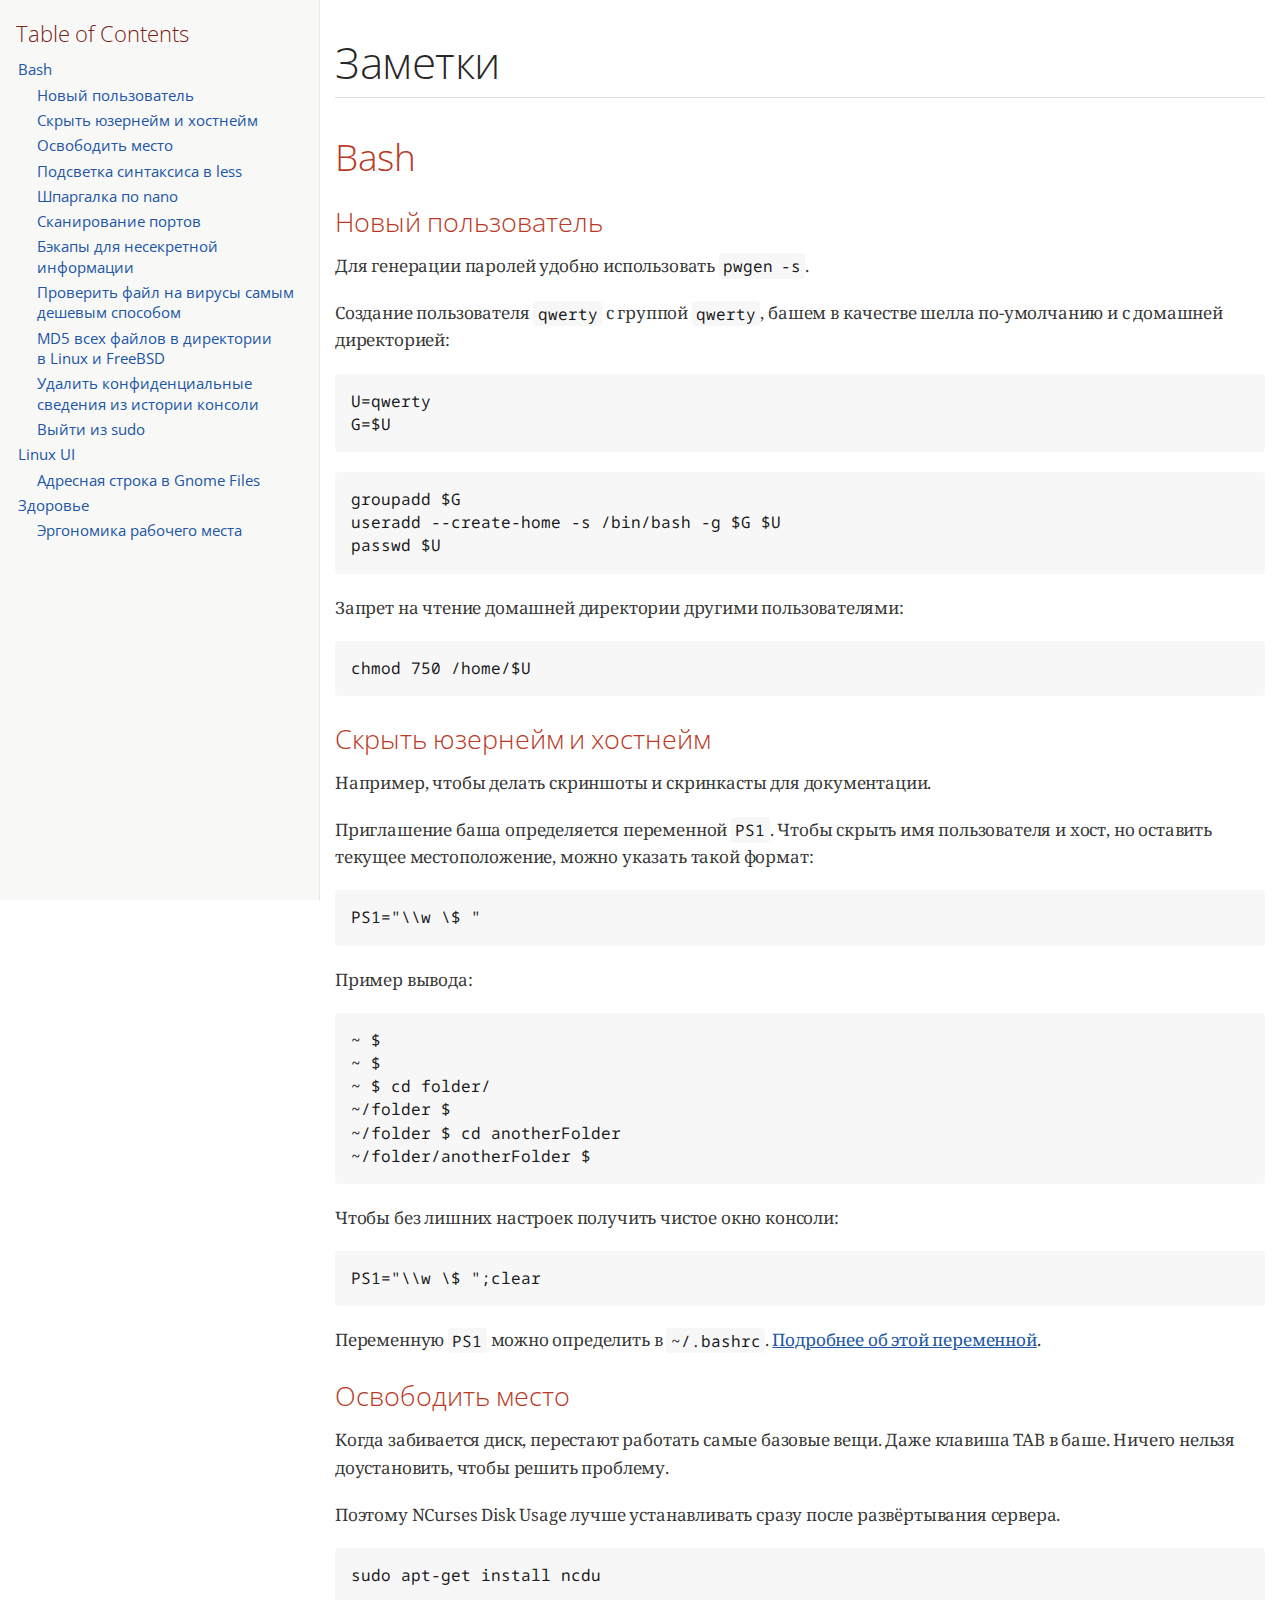
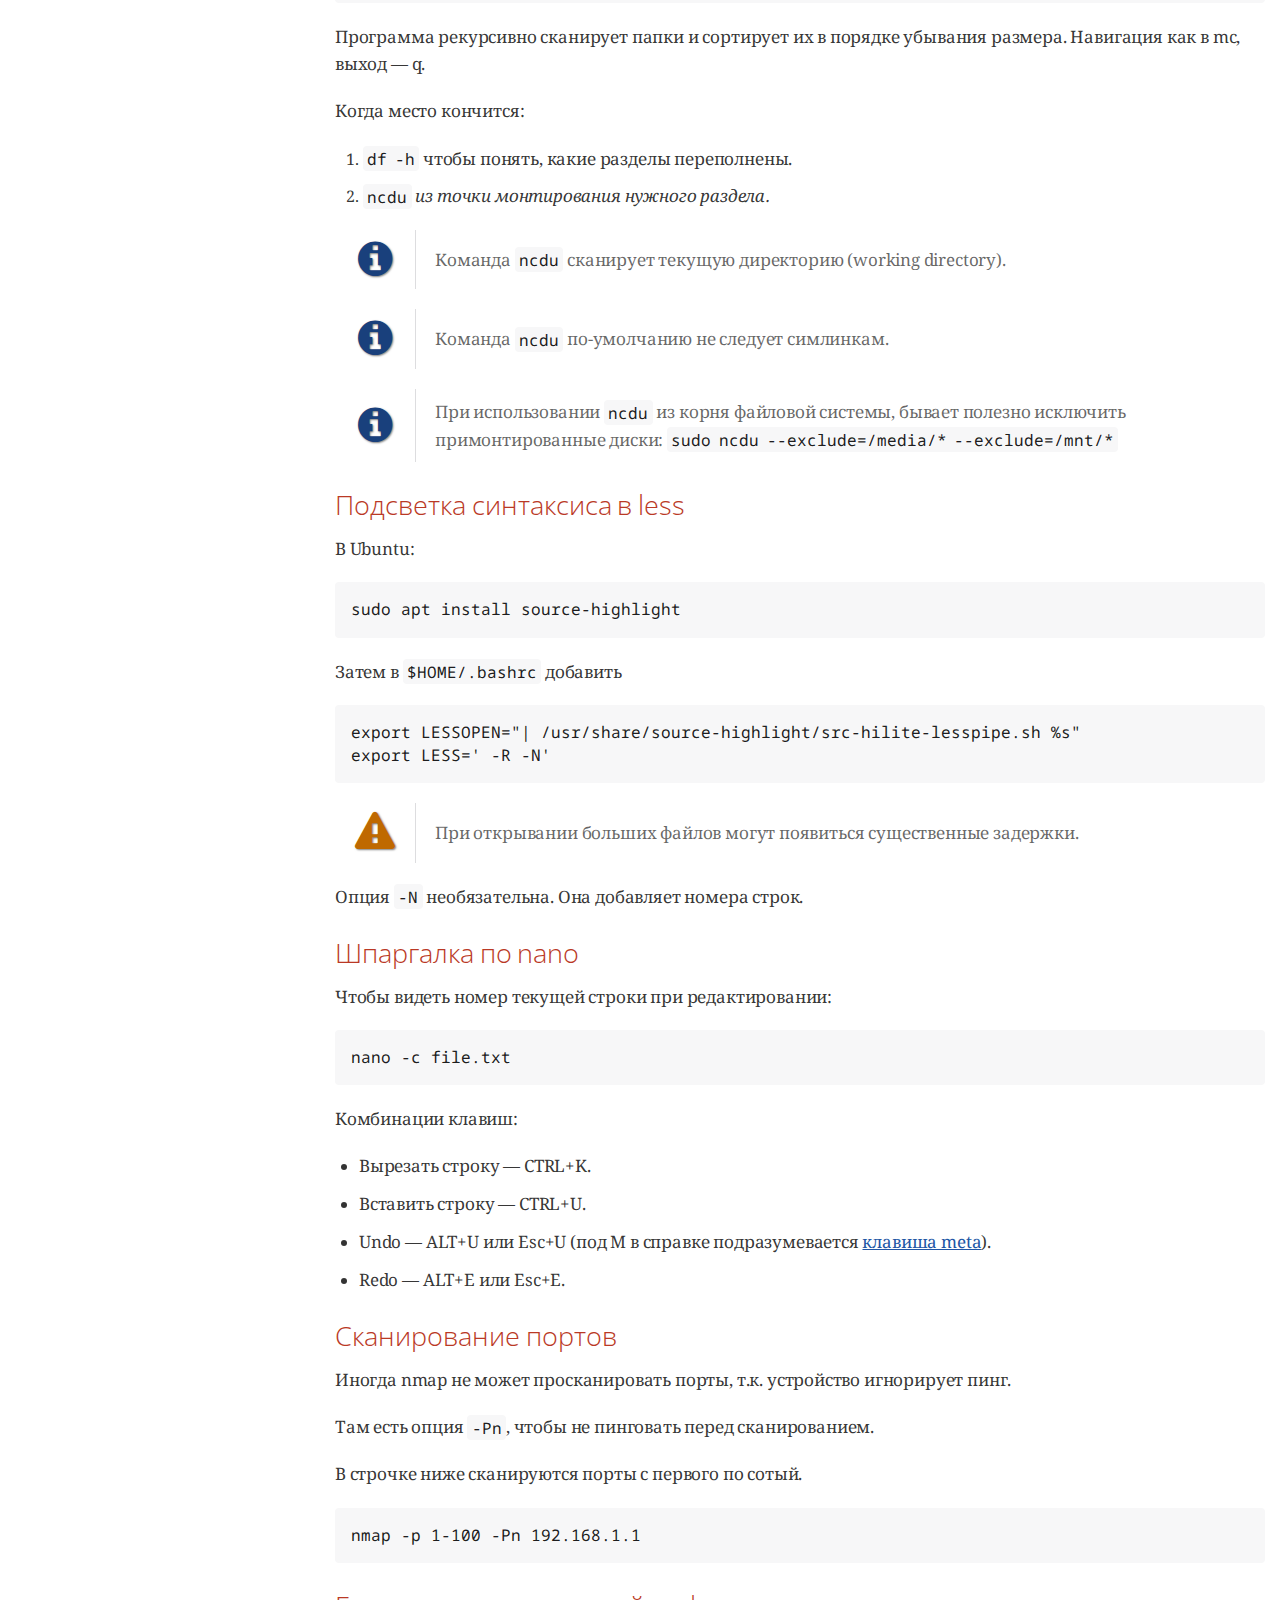
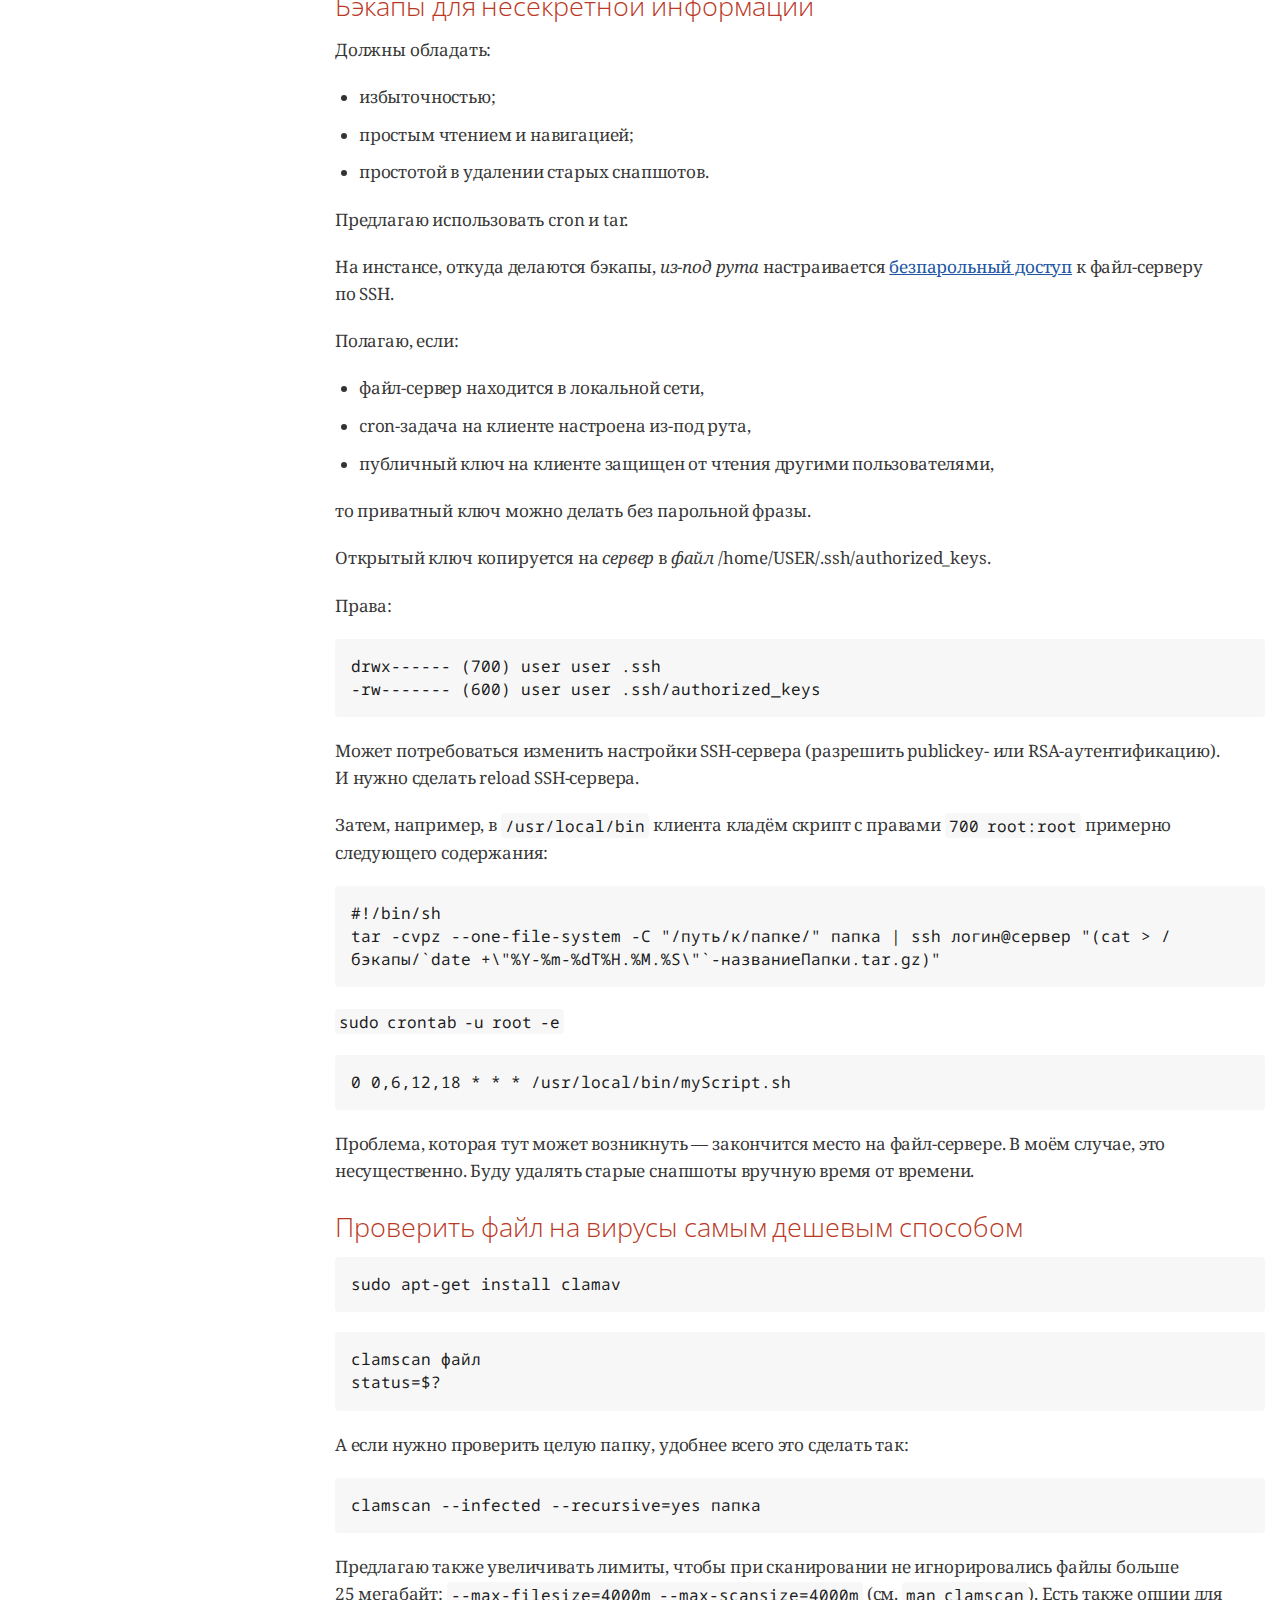
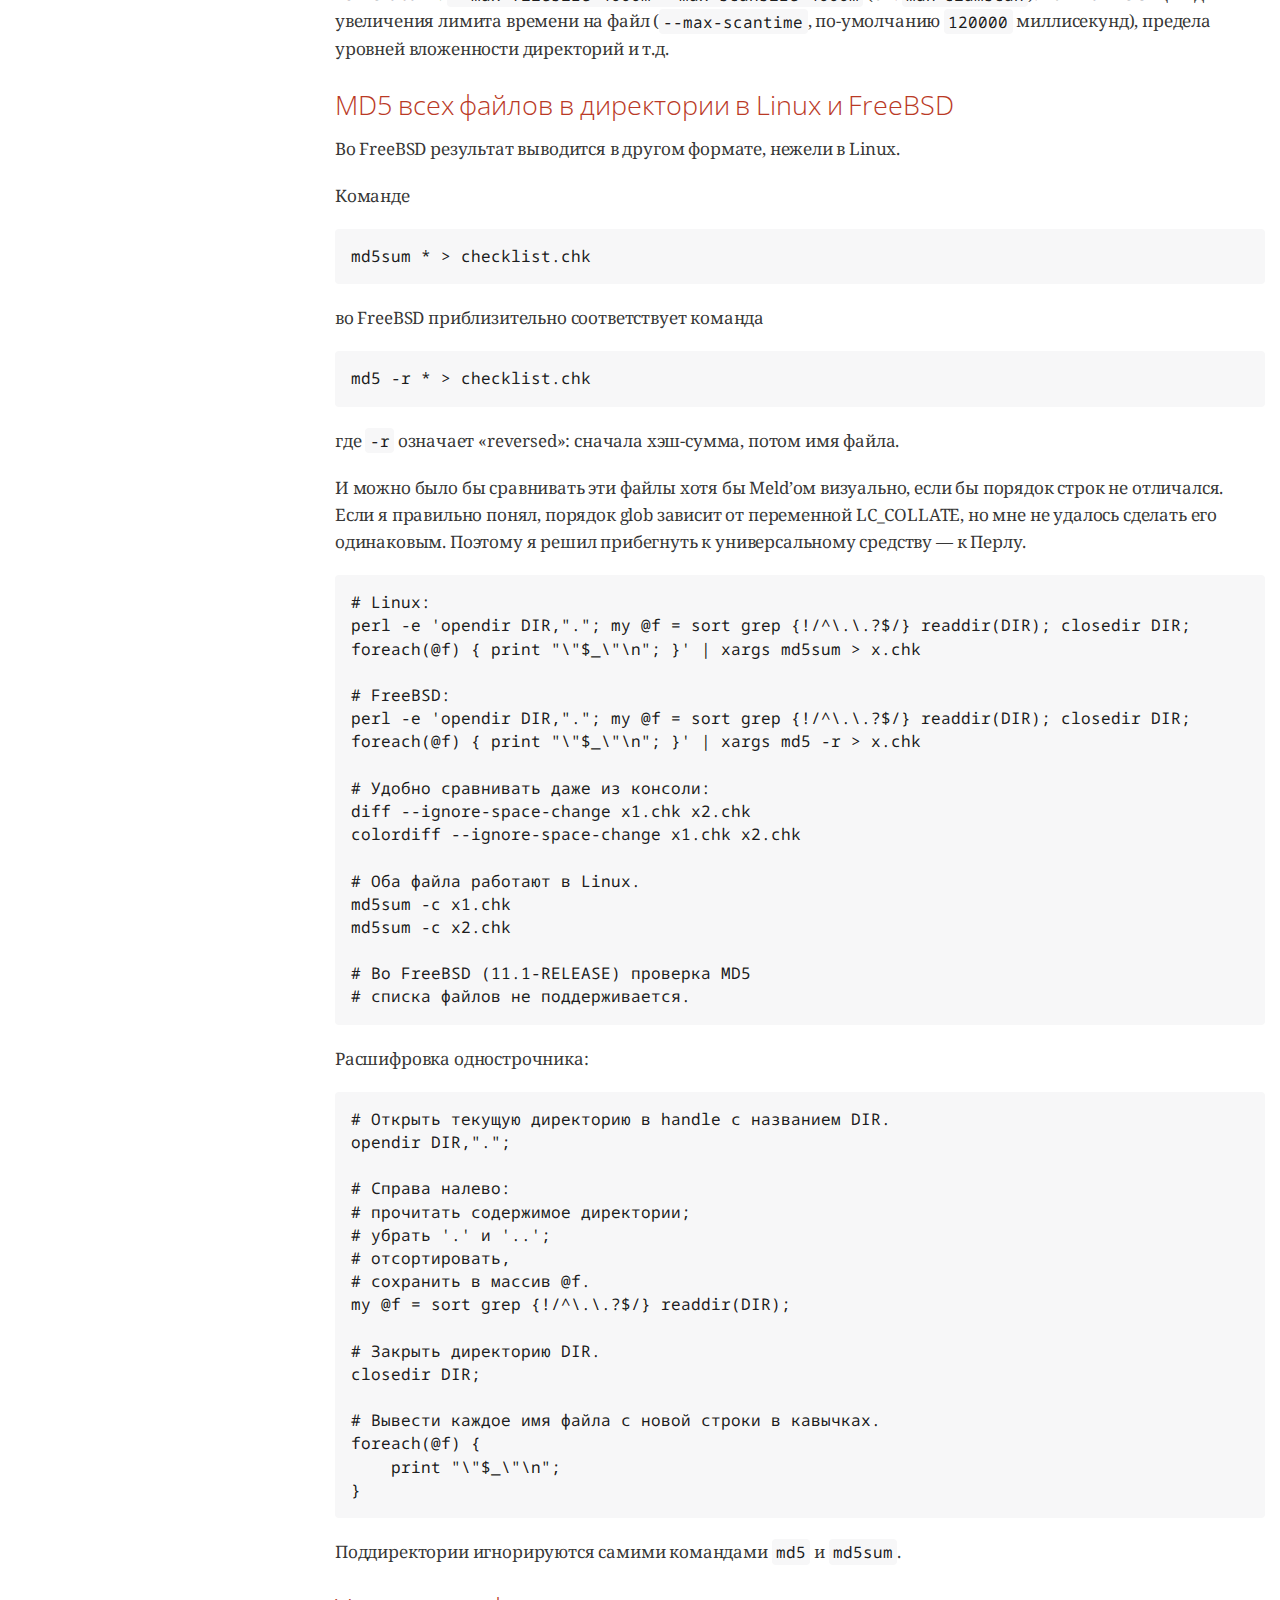
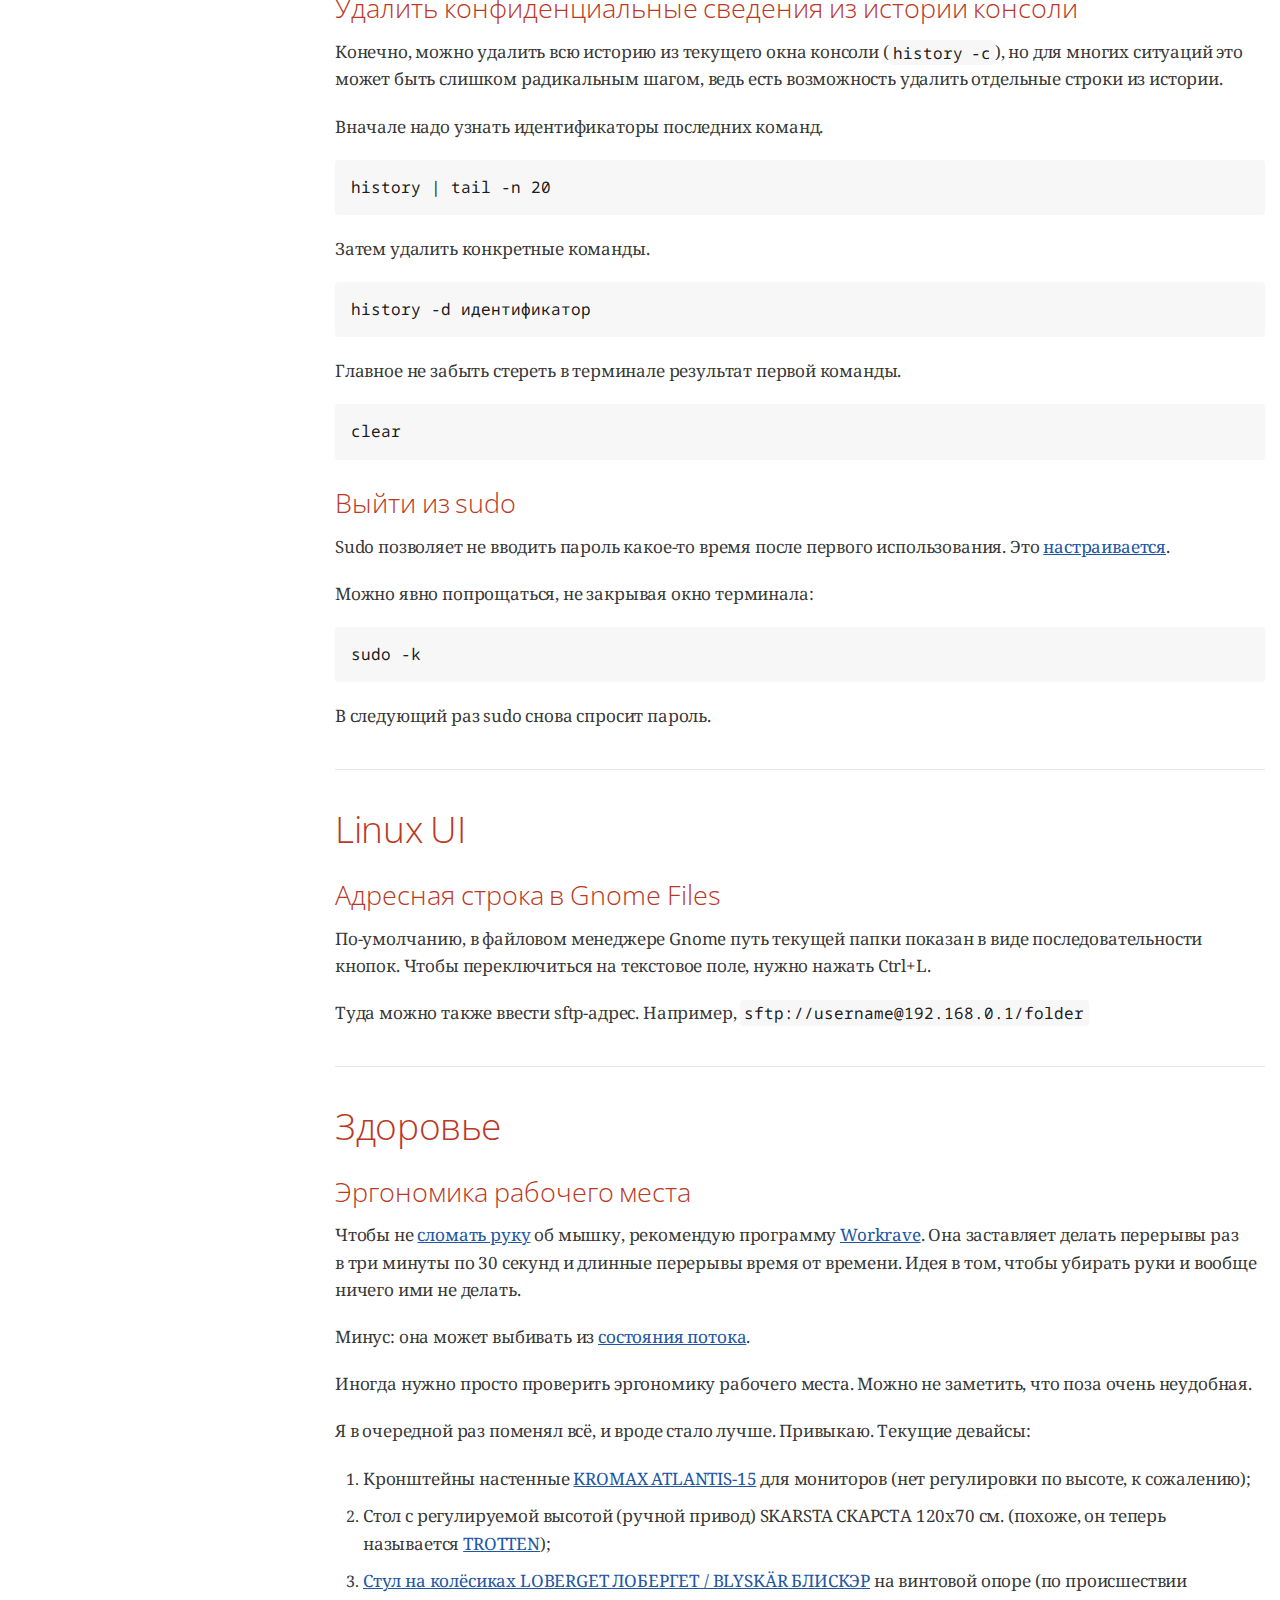
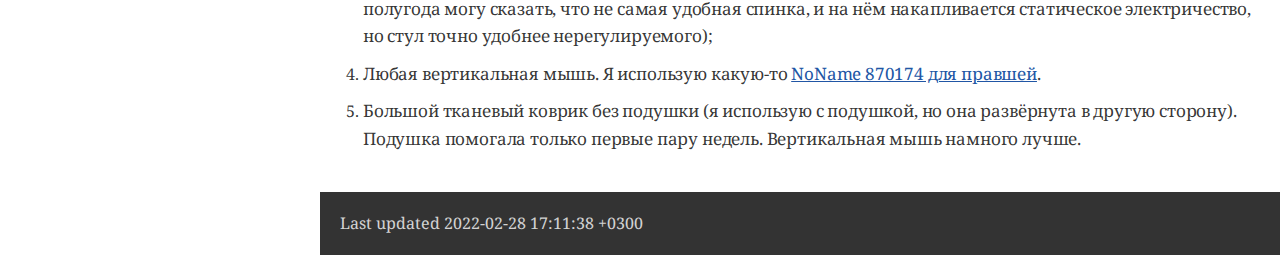
<file: index.html>
<!DOCTYPE html>
<html lang="en">
<head>
<meta charset="UTF-8">
<meta http-equiv="X-UA-Compatible" content="IE=edge">
<meta name="viewport" content="width=device-width, initial-scale=1.0">
<meta name="generator" content="Asciidoctor 2.0.10">
<title>Заметки</title>
<link rel="stylesheet" href="https://fonts.googleapis.com/css?family=Open+Sans:300,300italic,400,400italic,600,600italic%7CNoto+Serif:400,400italic,700,700italic%7CDroid+Sans+Mono:400,700">
<style>
/* Asciidoctor default stylesheet | MIT License | https://asciidoctor.org */
/* Uncomment @import statement to use as custom stylesheet */
/*@import "https://fonts.googleapis.com/css?family=Open+Sans:300,300italic,400,400italic,600,600italic%7CNoto+Serif:400,400italic,700,700italic%7CDroid+Sans+Mono:400,700";*/
article,aside,details,figcaption,figure,footer,header,hgroup,main,nav,section{display:block}
audio,video{display:inline-block}
audio:not([controls]){display:none;height:0}
html{font-family:sans-serif;-ms-text-size-adjust:100%;-webkit-text-size-adjust:100%}
a{background:none}
a:focus{outline:thin dotted}
a:active,a:hover{outline:0}
h1{font-size:2em;margin:.67em 0}
abbr[title]{border-bottom:1px dotted}
b,strong{font-weight:bold}
dfn{font-style:italic}
hr{-moz-box-sizing:content-box;box-sizing:content-box;height:0}
mark{background:#ff0;color:#000}
code,kbd,pre,samp{font-family:monospace;font-size:1em}
pre{white-space:pre-wrap}
q{quotes:"\201C" "\201D" "\2018" "\2019"}
small{font-size:80%}
sub,sup{font-size:75%;line-height:0;position:relative;vertical-align:baseline}
sup{top:-.5em}
sub{bottom:-.25em}
img{border:0}
svg:not(:root){overflow:hidden}
figure{margin:0}
fieldset{border:1px solid silver;margin:0 2px;padding:.35em .625em .75em}
legend{border:0;padding:0}
button,input,select,textarea{font-family:inherit;font-size:100%;margin:0}
button,input{line-height:normal}
button,select{text-transform:none}
button,html input[type="button"],input[type="reset"],input[type="submit"]{-webkit-appearance:button;cursor:pointer}
button[disabled],html input[disabled]{cursor:default}
input[type="checkbox"],input[type="radio"]{box-sizing:border-box;padding:0}
button::-moz-focus-inner,input::-moz-focus-inner{border:0;padding:0}
textarea{overflow:auto;vertical-align:top}
table{border-collapse:collapse;border-spacing:0}
*,*::before,*::after{-moz-box-sizing:border-box;-webkit-box-sizing:border-box;box-sizing:border-box}
html,body{font-size:100%}
body{background:#fff;color:rgba(0,0,0,.8);padding:0;margin:0;font-family:"Noto Serif","DejaVu Serif",serif;font-weight:400;font-style:normal;line-height:1;position:relative;cursor:auto;tab-size:4;-moz-osx-font-smoothing:grayscale;-webkit-font-smoothing:antialiased}
a:hover{cursor:pointer}
img,object,embed{max-width:100%;height:auto}
object,embed{height:100%}
img{-ms-interpolation-mode:bicubic}
.left{float:left!important}
.right{float:right!important}
.text-left{text-align:left!important}
.text-right{text-align:right!important}
.text-center{text-align:center!important}
.text-justify{text-align:justify!important}
.hide{display:none}
img,object,svg{display:inline-block;vertical-align:middle}
textarea{height:auto;min-height:50px}
select{width:100%}
.center{margin-left:auto;margin-right:auto}
.stretch{width:100%}
.subheader,.admonitionblock td.content>.title,.audioblock>.title,.exampleblock>.title,.imageblock>.title,.listingblock>.title,.literalblock>.title,.stemblock>.title,.openblock>.title,.paragraph>.title,.quoteblock>.title,table.tableblock>.title,.verseblock>.title,.videoblock>.title,.dlist>.title,.olist>.title,.ulist>.title,.qlist>.title,.hdlist>.title{line-height:1.45;color:#7a2518;font-weight:400;margin-top:0;margin-bottom:.25em}
div,dl,dt,dd,ul,ol,li,h1,h2,h3,#toctitle,.sidebarblock>.content>.title,h4,h5,h6,pre,form,p,blockquote,th,td{margin:0;padding:0;direction:ltr}
a{color:#2156a5;text-decoration:underline;line-height:inherit}
a:hover,a:focus{color:#1d4b8f}
a img{border:0}
p{font-family:inherit;font-weight:400;font-size:1em;line-height:1.6;margin-bottom:1.25em;text-rendering:optimizeLegibility}
p aside{font-size:.875em;line-height:1.35;font-style:italic}
h1,h2,h3,#toctitle,.sidebarblock>.content>.title,h4,h5,h6{font-family:"Open Sans","DejaVu Sans",sans-serif;font-weight:300;font-style:normal;color:#ba3925;text-rendering:optimizeLegibility;margin-top:1em;margin-bottom:.5em;line-height:1.0125em}
h1 small,h2 small,h3 small,#toctitle small,.sidebarblock>.content>.title small,h4 small,h5 small,h6 small{font-size:60%;color:#e99b8f;line-height:0}
h1{font-size:2.125em}
h2{font-size:1.6875em}
h3,#toctitle,.sidebarblock>.content>.title{font-size:1.375em}
h4,h5{font-size:1.125em}
h6{font-size:1em}
hr{border:solid #dddddf;border-width:1px 0 0;clear:both;margin:1.25em 0 1.1875em;height:0}
em,i{font-style:italic;line-height:inherit}
strong,b{font-weight:bold;line-height:inherit}
small{font-size:60%;line-height:inherit}
code{font-family:"Droid Sans Mono","DejaVu Sans Mono",monospace;font-weight:400;color:rgba(0,0,0,.9)}
ul,ol,dl{font-size:1em;line-height:1.6;margin-bottom:1.25em;list-style-position:outside;font-family:inherit}
ul,ol{margin-left:1.5em}
ul li ul,ul li ol{margin-left:1.25em;margin-bottom:0;font-size:1em}
ul.square li ul,ul.circle li ul,ul.disc li ul{list-style:inherit}
ul.square{list-style-type:square}
ul.circle{list-style-type:circle}
ul.disc{list-style-type:disc}
ol li ul,ol li ol{margin-left:1.25em;margin-bottom:0}
dl dt{margin-bottom:.3125em;font-weight:bold}
dl dd{margin-bottom:1.25em}
abbr,acronym{text-transform:uppercase;font-size:90%;color:rgba(0,0,0,.8);border-bottom:1px dotted #ddd;cursor:help}
abbr{text-transform:none}
blockquote{margin:0 0 1.25em;padding:.5625em 1.25em 0 1.1875em;border-left:1px solid #ddd}
blockquote cite{display:block;font-size:.9375em;color:rgba(0,0,0,.6)}
blockquote cite::before{content:"\2014 \0020"}
blockquote cite a,blockquote cite a:visited{color:rgba(0,0,0,.6)}
blockquote,blockquote p{line-height:1.6;color:rgba(0,0,0,.85)}
@media screen and (min-width:768px){h1,h2,h3,#toctitle,.sidebarblock>.content>.title,h4,h5,h6{line-height:1.2}
h1{font-size:2.75em}
h2{font-size:2.3125em}
h3,#toctitle,.sidebarblock>.content>.title{font-size:1.6875em}
h4{font-size:1.4375em}}
table{background:#fff;margin-bottom:1.25em;border:solid 1px #dedede}
table thead,table tfoot{background:#f7f8f7}
table thead tr th,table thead tr td,table tfoot tr th,table tfoot tr td{padding:.5em .625em .625em;font-size:inherit;color:rgba(0,0,0,.8);text-align:left}
table tr th,table tr td{padding:.5625em .625em;font-size:inherit;color:rgba(0,0,0,.8)}
table tr.even,table tr.alt{background:#f8f8f7}
table thead tr th,table tfoot tr th,table tbody tr td,table tr td,table tfoot tr td{display:table-cell;line-height:1.6}
h1,h2,h3,#toctitle,.sidebarblock>.content>.title,h4,h5,h6{line-height:1.2;word-spacing:-.05em}
h1 strong,h2 strong,h3 strong,#toctitle strong,.sidebarblock>.content>.title strong,h4 strong,h5 strong,h6 strong{font-weight:400}
.clearfix::before,.clearfix::after,.float-group::before,.float-group::after{content:" ";display:table}
.clearfix::after,.float-group::after{clear:both}
:not(pre):not([class^=L])>code{font-size:.9375em;font-style:normal!important;letter-spacing:0;padding:.1em .5ex;word-spacing:-.15em;background:#f7f7f8;-webkit-border-radius:4px;border-radius:4px;line-height:1.45;text-rendering:optimizeSpeed;word-wrap:break-word}
:not(pre)>code.nobreak{word-wrap:normal}
:not(pre)>code.nowrap{white-space:nowrap}
pre{color:rgba(0,0,0,.9);font-family:"Droid Sans Mono","DejaVu Sans Mono",monospace;line-height:1.45;text-rendering:optimizeSpeed}
pre code,pre pre{color:inherit;font-size:inherit;line-height:inherit}
pre>code{display:block}
pre.nowrap,pre.nowrap pre{white-space:pre;word-wrap:normal}
em em{font-style:normal}
strong strong{font-weight:400}
.keyseq{color:rgba(51,51,51,.8)}
kbd{font-family:"Droid Sans Mono","DejaVu Sans Mono",monospace;display:inline-block;color:rgba(0,0,0,.8);font-size:.65em;line-height:1.45;background:#f7f7f7;border:1px solid #ccc;-webkit-border-radius:3px;border-radius:3px;-webkit-box-shadow:0 1px 0 rgba(0,0,0,.2),0 0 0 .1em white inset;box-shadow:0 1px 0 rgba(0,0,0,.2),0 0 0 .1em #fff inset;margin:0 .15em;padding:.2em .5em;vertical-align:middle;position:relative;top:-.1em;white-space:nowrap}
.keyseq kbd:first-child{margin-left:0}
.keyseq kbd:last-child{margin-right:0}
.menuseq,.menuref{color:#000}
.menuseq b:not(.caret),.menuref{font-weight:inherit}
.menuseq{word-spacing:-.02em}
.menuseq b.caret{font-size:1.25em;line-height:.8}
.menuseq i.caret{font-weight:bold;text-align:center;width:.45em}
b.button::before,b.button::after{position:relative;top:-1px;font-weight:400}
b.button::before{content:"[";padding:0 3px 0 2px}
b.button::after{content:"]";padding:0 2px 0 3px}
p a>code:hover{color:rgba(0,0,0,.9)}
#header,#content,#footnotes,#footer{width:100%;margin-left:auto;margin-right:auto;margin-top:0;margin-bottom:0;max-width:62.5em;*zoom:1;position:relative;padding-left:.9375em;padding-right:.9375em}
#header::before,#header::after,#content::before,#content::after,#footnotes::before,#footnotes::after,#footer::before,#footer::after{content:" ";display:table}
#header::after,#content::after,#footnotes::after,#footer::after{clear:both}
#content{margin-top:1.25em}
#content::before{content:none}
#header>h1:first-child{color:rgba(0,0,0,.85);margin-top:2.25rem;margin-bottom:0}
#header>h1:first-child+#toc{margin-top:8px;border-top:1px solid #dddddf}
#header>h1:only-child,body.toc2 #header>h1:nth-last-child(2){border-bottom:1px solid #dddddf;padding-bottom:8px}
#header .details{border-bottom:1px solid #dddddf;line-height:1.45;padding-top:.25em;padding-bottom:.25em;padding-left:.25em;color:rgba(0,0,0,.6);display:-ms-flexbox;display:-webkit-flex;display:flex;-ms-flex-flow:row wrap;-webkit-flex-flow:row wrap;flex-flow:row wrap}
#header .details span:first-child{margin-left:-.125em}
#header .details span.email a{color:rgba(0,0,0,.85)}
#header .details br{display:none}
#header .details br+span::before{content:"\00a0\2013\00a0"}
#header .details br+span.author::before{content:"\00a0\22c5\00a0";color:rgba(0,0,0,.85)}
#header .details br+span#revremark::before{content:"\00a0|\00a0"}
#header #revnumber{text-transform:capitalize}
#header #revnumber::after{content:"\00a0"}
#content>h1:first-child:not([class]){color:rgba(0,0,0,.85);border-bottom:1px solid #dddddf;padding-bottom:8px;margin-top:0;padding-top:1rem;margin-bottom:1.25rem}
#toc{border-bottom:1px solid #e7e7e9;padding-bottom:.5em}
#toc>ul{margin-left:.125em}
#toc ul.sectlevel0>li>a{font-style:italic}
#toc ul.sectlevel0 ul.sectlevel1{margin:.5em 0}
#toc ul{font-family:"Open Sans","DejaVu Sans",sans-serif;list-style-type:none}
#toc li{line-height:1.3334;margin-top:.3334em}
#toc a{text-decoration:none}
#toc a:active{text-decoration:underline}
#toctitle{color:#7a2518;font-size:1.2em}
@media screen and (min-width:768px){#toctitle{font-size:1.375em}
body.toc2{padding-left:15em;padding-right:0}
#toc.toc2{margin-top:0!important;background:#f8f8f7;position:fixed;width:15em;left:0;top:0;border-right:1px solid #e7e7e9;border-top-width:0!important;border-bottom-width:0!important;z-index:1000;padding:1.25em 1em;height:100%;overflow:auto}
#toc.toc2 #toctitle{margin-top:0;margin-bottom:.8rem;font-size:1.2em}
#toc.toc2>ul{font-size:.9em;margin-bottom:0}
#toc.toc2 ul ul{margin-left:0;padding-left:1em}
#toc.toc2 ul.sectlevel0 ul.sectlevel1{padding-left:0;margin-top:.5em;margin-bottom:.5em}
body.toc2.toc-right{padding-left:0;padding-right:15em}
body.toc2.toc-right #toc.toc2{border-right-width:0;border-left:1px solid #e7e7e9;left:auto;right:0}}
@media screen and (min-width:1280px){body.toc2{padding-left:20em;padding-right:0}
#toc.toc2{width:20em}
#toc.toc2 #toctitle{font-size:1.375em}
#toc.toc2>ul{font-size:.95em}
#toc.toc2 ul ul{padding-left:1.25em}
body.toc2.toc-right{padding-left:0;padding-right:20em}}
#content #toc{border-style:solid;border-width:1px;border-color:#e0e0dc;margin-bottom:1.25em;padding:1.25em;background:#f8f8f7;-webkit-border-radius:4px;border-radius:4px}
#content #toc>:first-child{margin-top:0}
#content #toc>:last-child{margin-bottom:0}
#footer{max-width:100%;background:rgba(0,0,0,.8);padding:1.25em}
#footer-text{color:rgba(255,255,255,.8);line-height:1.44}
#content{margin-bottom:.625em}
.sect1{padding-bottom:.625em}
@media screen and (min-width:768px){#content{margin-bottom:1.25em}
.sect1{padding-bottom:1.25em}}
.sect1:last-child{padding-bottom:0}
.sect1+.sect1{border-top:1px solid #e7e7e9}
#content h1>a.anchor,h2>a.anchor,h3>a.anchor,#toctitle>a.anchor,.sidebarblock>.content>.title>a.anchor,h4>a.anchor,h5>a.anchor,h6>a.anchor{position:absolute;z-index:1001;width:1.5ex;margin-left:-1.5ex;display:block;text-decoration:none!important;visibility:hidden;text-align:center;font-weight:400}
#content h1>a.anchor::before,h2>a.anchor::before,h3>a.anchor::before,#toctitle>a.anchor::before,.sidebarblock>.content>.title>a.anchor::before,h4>a.anchor::before,h5>a.anchor::before,h6>a.anchor::before{content:"\00A7";font-size:.85em;display:block;padding-top:.1em}
#content h1:hover>a.anchor,#content h1>a.anchor:hover,h2:hover>a.anchor,h2>a.anchor:hover,h3:hover>a.anchor,#toctitle:hover>a.anchor,.sidebarblock>.content>.title:hover>a.anchor,h3>a.anchor:hover,#toctitle>a.anchor:hover,.sidebarblock>.content>.title>a.anchor:hover,h4:hover>a.anchor,h4>a.anchor:hover,h5:hover>a.anchor,h5>a.anchor:hover,h6:hover>a.anchor,h6>a.anchor:hover{visibility:visible}
#content h1>a.link,h2>a.link,h3>a.link,#toctitle>a.link,.sidebarblock>.content>.title>a.link,h4>a.link,h5>a.link,h6>a.link{color:#ba3925;text-decoration:none}
#content h1>a.link:hover,h2>a.link:hover,h3>a.link:hover,#toctitle>a.link:hover,.sidebarblock>.content>.title>a.link:hover,h4>a.link:hover,h5>a.link:hover,h6>a.link:hover{color:#a53221}
details,.audioblock,.imageblock,.literalblock,.listingblock,.stemblock,.videoblock{margin-bottom:1.25em}
details>summary:first-of-type{cursor:pointer;display:list-item;outline:none;margin-bottom:.75em}
.admonitionblock td.content>.title,.audioblock>.title,.exampleblock>.title,.imageblock>.title,.listingblock>.title,.literalblock>.title,.stemblock>.title,.openblock>.title,.paragraph>.title,.quoteblock>.title,table.tableblock>.title,.verseblock>.title,.videoblock>.title,.dlist>.title,.olist>.title,.ulist>.title,.qlist>.title,.hdlist>.title{text-rendering:optimizeLegibility;text-align:left;font-family:"Noto Serif","DejaVu Serif",serif;font-size:1rem;font-style:italic}
table.tableblock.fit-content>caption.title{white-space:nowrap;width:0}
.paragraph.lead>p,#preamble>.sectionbody>[class="paragraph"]:first-of-type p{font-size:1.21875em;line-height:1.6;color:rgba(0,0,0,.85)}
table.tableblock #preamble>.sectionbody>[class="paragraph"]:first-of-type p{font-size:inherit}
.admonitionblock>table{border-collapse:separate;border:0;background:none;width:100%}
.admonitionblock>table td.icon{text-align:center;width:80px}
.admonitionblock>table td.icon img{max-width:none}
.admonitionblock>table td.icon .title{font-weight:bold;font-family:"Open Sans","DejaVu Sans",sans-serif;text-transform:uppercase}
.admonitionblock>table td.content{padding-left:1.125em;padding-right:1.25em;border-left:1px solid #dddddf;color:rgba(0,0,0,.6)}
.admonitionblock>table td.content>:last-child>:last-child{margin-bottom:0}
.exampleblock>.content{border-style:solid;border-width:1px;border-color:#e6e6e6;margin-bottom:1.25em;padding:1.25em;background:#fff;-webkit-border-radius:4px;border-radius:4px}
.exampleblock>.content>:first-child{margin-top:0}
.exampleblock>.content>:last-child{margin-bottom:0}
.sidebarblock{border-style:solid;border-width:1px;border-color:#dbdbd6;margin-bottom:1.25em;padding:1.25em;background:#f3f3f2;-webkit-border-radius:4px;border-radius:4px}
.sidebarblock>:first-child{margin-top:0}
.sidebarblock>:last-child{margin-bottom:0}
.sidebarblock>.content>.title{color:#7a2518;margin-top:0;text-align:center}
.exampleblock>.content>:last-child>:last-child,.exampleblock>.content .olist>ol>li:last-child>:last-child,.exampleblock>.content .ulist>ul>li:last-child>:last-child,.exampleblock>.content .qlist>ol>li:last-child>:last-child,.sidebarblock>.content>:last-child>:last-child,.sidebarblock>.content .olist>ol>li:last-child>:last-child,.sidebarblock>.content .ulist>ul>li:last-child>:last-child,.sidebarblock>.content .qlist>ol>li:last-child>:last-child{margin-bottom:0}
.literalblock pre,.listingblock>.content>pre{-webkit-border-radius:4px;border-radius:4px;word-wrap:break-word;overflow-x:auto;padding:1em;font-size:.8125em}
@media screen and (min-width:768px){.literalblock pre,.listingblock>.content>pre{font-size:.90625em}}
@media screen and (min-width:1280px){.literalblock pre,.listingblock>.content>pre{font-size:1em}}
.literalblock pre,.listingblock>.content>pre:not(.highlight),.listingblock>.content>pre[class="highlight"],.listingblock>.content>pre[class^="highlight "]{background:#f7f7f8}
.literalblock.output pre{color:#f7f7f8;background:rgba(0,0,0,.9)}
.listingblock>.content{position:relative}
.listingblock code[data-lang]::before{display:none;content:attr(data-lang);position:absolute;font-size:.75em;top:.425rem;right:.5rem;line-height:1;text-transform:uppercase;color:inherit;opacity:.5}
.listingblock:hover code[data-lang]::before{display:block}
.listingblock.terminal pre .command::before{content:attr(data-prompt);padding-right:.5em;color:inherit;opacity:.5}
.listingblock.terminal pre .command:not([data-prompt])::before{content:"$"}
.listingblock pre.highlightjs{padding:0}
.listingblock pre.highlightjs>code{padding:1em;-webkit-border-radius:4px;border-radius:4px}
.listingblock pre.prettyprint{border-width:0}
.prettyprint{background:#f7f7f8}
pre.prettyprint .linenums{line-height:1.45;margin-left:2em}
pre.prettyprint li{background:none;list-style-type:inherit;padding-left:0}
pre.prettyprint li code[data-lang]::before{opacity:1}
pre.prettyprint li:not(:first-child) code[data-lang]::before{display:none}
table.linenotable{border-collapse:separate;border:0;margin-bottom:0;background:none}
table.linenotable td[class]{color:inherit;vertical-align:top;padding:0;line-height:inherit;white-space:normal}
table.linenotable td.code{padding-left:.75em}
table.linenotable td.linenos{border-right:1px solid currentColor;opacity:.35;padding-right:.5em}
pre.pygments .lineno{border-right:1px solid currentColor;opacity:.35;display:inline-block;margin-right:.75em}
pre.pygments .lineno::before{content:"";margin-right:-.125em}
.quoteblock{margin:0 1em 1.25em 1.5em;display:table}
.quoteblock:not(.excerpt)>.title{margin-left:-1.5em;margin-bottom:.75em}
.quoteblock blockquote,.quoteblock p{color:rgba(0,0,0,.85);font-size:1.15rem;line-height:1.75;word-spacing:.1em;letter-spacing:0;font-style:italic;text-align:justify}
.quoteblock blockquote{margin:0;padding:0;border:0}
.quoteblock blockquote::before{content:"\201c";float:left;font-size:2.75em;font-weight:bold;line-height:.6em;margin-left:-.6em;color:#7a2518;text-shadow:0 1px 2px rgba(0,0,0,.1)}
.quoteblock blockquote>.paragraph:last-child p{margin-bottom:0}
.quoteblock .attribution{margin-top:.75em;margin-right:.5ex;text-align:right}
.verseblock{margin:0 1em 1.25em}
.verseblock pre{font-family:"Open Sans","DejaVu Sans",sans;font-size:1.15rem;color:rgba(0,0,0,.85);font-weight:300;text-rendering:optimizeLegibility}
.verseblock pre strong{font-weight:400}
.verseblock .attribution{margin-top:1.25rem;margin-left:.5ex}
.quoteblock .attribution,.verseblock .attribution{font-size:.9375em;line-height:1.45;font-style:italic}
.quoteblock .attribution br,.verseblock .attribution br{display:none}
.quoteblock .attribution cite,.verseblock .attribution cite{display:block;letter-spacing:-.025em;color:rgba(0,0,0,.6)}
.quoteblock.abstract blockquote::before,.quoteblock.excerpt blockquote::before,.quoteblock .quoteblock blockquote::before{display:none}
.quoteblock.abstract blockquote,.quoteblock.abstract p,.quoteblock.excerpt blockquote,.quoteblock.excerpt p,.quoteblock .quoteblock blockquote,.quoteblock .quoteblock p{line-height:1.6;word-spacing:0}
.quoteblock.abstract{margin:0 1em 1.25em;display:block}
.quoteblock.abstract>.title{margin:0 0 .375em;font-size:1.15em;text-align:center}
.quoteblock.excerpt>blockquote,.quoteblock .quoteblock{padding:0 0 .25em 1em;border-left:.25em solid #dddddf}
.quoteblock.excerpt,.quoteblock .quoteblock{margin-left:0}
.quoteblock.excerpt blockquote,.quoteblock.excerpt p,.quoteblock .quoteblock blockquote,.quoteblock .quoteblock p{color:inherit;font-size:1.0625rem}
.quoteblock.excerpt .attribution,.quoteblock .quoteblock .attribution{color:inherit;text-align:left;margin-right:0}
table.tableblock{max-width:100%;border-collapse:separate}
p.tableblock:last-child{margin-bottom:0}
td.tableblock>.content>:last-child{margin-bottom:-1.25em}
td.tableblock>.content>:last-child.sidebarblock{margin-bottom:0}
table.tableblock,th.tableblock,td.tableblock{border:0 solid #dedede}
table.grid-all>thead>tr>.tableblock,table.grid-all>tbody>tr>.tableblock{border-width:0 1px 1px 0}
table.grid-all>tfoot>tr>.tableblock{border-width:1px 1px 0 0}
table.grid-cols>*>tr>.tableblock{border-width:0 1px 0 0}
table.grid-rows>thead>tr>.tableblock,table.grid-rows>tbody>tr>.tableblock{border-width:0 0 1px}
table.grid-rows>tfoot>tr>.tableblock{border-width:1px 0 0}
table.grid-all>*>tr>.tableblock:last-child,table.grid-cols>*>tr>.tableblock:last-child{border-right-width:0}
table.grid-all>tbody>tr:last-child>.tableblock,table.grid-all>thead:last-child>tr>.tableblock,table.grid-rows>tbody>tr:last-child>.tableblock,table.grid-rows>thead:last-child>tr>.tableblock{border-bottom-width:0}
table.frame-all{border-width:1px}
table.frame-sides{border-width:0 1px}
table.frame-topbot,table.frame-ends{border-width:1px 0}
table.stripes-all tr,table.stripes-odd tr:nth-of-type(odd),table.stripes-even tr:nth-of-type(even),table.stripes-hover tr:hover{background:#f8f8f7}
th.halign-left,td.halign-left{text-align:left}
th.halign-right,td.halign-right{text-align:right}
th.halign-center,td.halign-center{text-align:center}
th.valign-top,td.valign-top{vertical-align:top}
th.valign-bottom,td.valign-bottom{vertical-align:bottom}
th.valign-middle,td.valign-middle{vertical-align:middle}
table thead th,table tfoot th{font-weight:bold}
tbody tr th{display:table-cell;line-height:1.6;background:#f7f8f7}
tbody tr th,tbody tr th p,tfoot tr th,tfoot tr th p{color:rgba(0,0,0,.8);font-weight:bold}
p.tableblock>code:only-child{background:none;padding:0}
p.tableblock{font-size:1em}
ol{margin-left:1.75em}
ul li ol{margin-left:1.5em}
dl dd{margin-left:1.125em}
dl dd:last-child,dl dd:last-child>:last-child{margin-bottom:0}
ol>li p,ul>li p,ul dd,ol dd,.olist .olist,.ulist .ulist,.ulist .olist,.olist .ulist{margin-bottom:.625em}
ul.checklist,ul.none,ol.none,ul.no-bullet,ol.no-bullet,ol.unnumbered,ul.unstyled,ol.unstyled{list-style-type:none}
ul.no-bullet,ol.no-bullet,ol.unnumbered{margin-left:.625em}
ul.unstyled,ol.unstyled{margin-left:0}
ul.checklist{margin-left:.625em}
ul.checklist li>p:first-child>.fa-square-o:first-child,ul.checklist li>p:first-child>.fa-check-square-o:first-child{width:1.25em;font-size:.8em;position:relative;bottom:.125em}
ul.checklist li>p:first-child>input[type="checkbox"]:first-child{margin-right:.25em}
ul.inline{display:-ms-flexbox;display:-webkit-box;display:flex;-ms-flex-flow:row wrap;-webkit-flex-flow:row wrap;flex-flow:row wrap;list-style:none;margin:0 0 .625em -1.25em}
ul.inline>li{margin-left:1.25em}
.unstyled dl dt{font-weight:400;font-style:normal}
ol.arabic{list-style-type:decimal}
ol.decimal{list-style-type:decimal-leading-zero}
ol.loweralpha{list-style-type:lower-alpha}
ol.upperalpha{list-style-type:upper-alpha}
ol.lowerroman{list-style-type:lower-roman}
ol.upperroman{list-style-type:upper-roman}
ol.lowergreek{list-style-type:lower-greek}
.hdlist>table,.colist>table{border:0;background:none}
.hdlist>table>tbody>tr,.colist>table>tbody>tr{background:none}
td.hdlist1,td.hdlist2{vertical-align:top;padding:0 .625em}
td.hdlist1{font-weight:bold;padding-bottom:1.25em}
.literalblock+.colist,.listingblock+.colist{margin-top:-.5em}
.colist td:not([class]):first-child{padding:.4em .75em 0;line-height:1;vertical-align:top}
.colist td:not([class]):first-child img{max-width:none}
.colist td:not([class]):last-child{padding:.25em 0}
.thumb,.th{line-height:0;display:inline-block;border:solid 4px #fff;-webkit-box-shadow:0 0 0 1px #ddd;box-shadow:0 0 0 1px #ddd}
.imageblock.left{margin:.25em .625em 1.25em 0}
.imageblock.right{margin:.25em 0 1.25em .625em}
.imageblock>.title{margin-bottom:0}
.imageblock.thumb,.imageblock.th{border-width:6px}
.imageblock.thumb>.title,.imageblock.th>.title{padding:0 .125em}
.image.left,.image.right{margin-top:.25em;margin-bottom:.25em;display:inline-block;line-height:0}
.image.left{margin-right:.625em}
.image.right{margin-left:.625em}
a.image{text-decoration:none;display:inline-block}
a.image object{pointer-events:none}
sup.footnote,sup.footnoteref{font-size:.875em;position:static;vertical-align:super}
sup.footnote a,sup.footnoteref a{text-decoration:none}
sup.footnote a:active,sup.footnoteref a:active{text-decoration:underline}
#footnotes{padding-top:.75em;padding-bottom:.75em;margin-bottom:.625em}
#footnotes hr{width:20%;min-width:6.25em;margin:-.25em 0 .75em;border-width:1px 0 0}
#footnotes .footnote{padding:0 .375em 0 .225em;line-height:1.3334;font-size:.875em;margin-left:1.2em;margin-bottom:.2em}
#footnotes .footnote a:first-of-type{font-weight:bold;text-decoration:none;margin-left:-1.05em}
#footnotes .footnote:last-of-type{margin-bottom:0}
#content #footnotes{margin-top:-.625em;margin-bottom:0;padding:.75em 0}
.gist .file-data>table{border:0;background:#fff;width:100%;margin-bottom:0}
.gist .file-data>table td.line-data{width:99%}
div.unbreakable{page-break-inside:avoid}
.big{font-size:larger}
.small{font-size:smaller}
.underline{text-decoration:underline}
.overline{text-decoration:overline}
.line-through{text-decoration:line-through}
.aqua{color:#00bfbf}
.aqua-background{background:#00fafa}
.black{color:#000}
.black-background{background:#000}
.blue{color:#0000bf}
.blue-background{background:#0000fa}
.fuchsia{color:#bf00bf}
.fuchsia-background{background:#fa00fa}
.gray{color:#606060}
.gray-background{background:#7d7d7d}
.green{color:#006000}
.green-background{background:#007d00}
.lime{color:#00bf00}
.lime-background{background:#00fa00}
.maroon{color:#600000}
.maroon-background{background:#7d0000}
.navy{color:#000060}
.navy-background{background:#00007d}
.olive{color:#606000}
.olive-background{background:#7d7d00}
.purple{color:#600060}
.purple-background{background:#7d007d}
.red{color:#bf0000}
.red-background{background:#fa0000}
.silver{color:#909090}
.silver-background{background:#bcbcbc}
.teal{color:#006060}
.teal-background{background:#007d7d}
.white{color:#bfbfbf}
.white-background{background:#fafafa}
.yellow{color:#bfbf00}
.yellow-background{background:#fafa00}
span.icon>.fa{cursor:default}
a span.icon>.fa{cursor:inherit}
.admonitionblock td.icon [class^="fa icon-"]{font-size:2.5em;text-shadow:1px 1px 2px rgba(0,0,0,.5);cursor:default}
.admonitionblock td.icon .icon-note::before{content:"\f05a";color:#19407c}
.admonitionblock td.icon .icon-tip::before{content:"\f0eb";text-shadow:1px 1px 2px rgba(155,155,0,.8);color:#111}
.admonitionblock td.icon .icon-warning::before{content:"\f071";color:#bf6900}
.admonitionblock td.icon .icon-caution::before{content:"\f06d";color:#bf3400}
.admonitionblock td.icon .icon-important::before{content:"\f06a";color:#bf0000}
.conum[data-value]{display:inline-block;color:#fff!important;background:rgba(0,0,0,.8);-webkit-border-radius:100px;border-radius:100px;text-align:center;font-size:.75em;width:1.67em;height:1.67em;line-height:1.67em;font-family:"Open Sans","DejaVu Sans",sans-serif;font-style:normal;font-weight:bold}
.conum[data-value] *{color:#fff!important}
.conum[data-value]+b{display:none}
.conum[data-value]::after{content:attr(data-value)}
pre .conum[data-value]{position:relative;top:-.125em}
b.conum *{color:inherit!important}
.conum:not([data-value]):empty{display:none}
dt,th.tableblock,td.content,div.footnote{text-rendering:optimizeLegibility}
h1,h2,p,td.content,span.alt{letter-spacing:-.01em}
p strong,td.content strong,div.footnote strong{letter-spacing:-.005em}
p,blockquote,dt,td.content,span.alt{font-size:1.0625rem}
p{margin-bottom:1.25rem}
.sidebarblock p,.sidebarblock dt,.sidebarblock td.content,p.tableblock{font-size:1em}
.exampleblock>.content{background:#fffef7;border-color:#e0e0dc;-webkit-box-shadow:0 1px 4px #e0e0dc;box-shadow:0 1px 4px #e0e0dc}
.print-only{display:none!important}
@page{margin:1.25cm .75cm}
@media print{*{-webkit-box-shadow:none!important;box-shadow:none!important;text-shadow:none!important}
html{font-size:80%}
a{color:inherit!important;text-decoration:underline!important}
a.bare,a[href^="#"],a[href^="mailto:"]{text-decoration:none!important}
a[href^="http:"]:not(.bare)::after,a[href^="https:"]:not(.bare)::after{content:"(" attr(href) ")";display:inline-block;font-size:.875em;padding-left:.25em}
abbr[title]::after{content:" (" attr(title) ")"}
pre,blockquote,tr,img,object,svg{page-break-inside:avoid}
thead{display:table-header-group}
svg{max-width:100%}
p,blockquote,dt,td.content{font-size:1em;orphans:3;widows:3}
h2,h3,#toctitle,.sidebarblock>.content>.title{page-break-after:avoid}
#toc,.sidebarblock,.exampleblock>.content{background:none!important}
#toc{border-bottom:1px solid #dddddf!important;padding-bottom:0!important}
body.book #header{text-align:center}
body.book #header>h1:first-child{border:0!important;margin:2.5em 0 1em}
body.book #header .details{border:0!important;display:block;padding:0!important}
body.book #header .details span:first-child{margin-left:0!important}
body.book #header .details br{display:block}
body.book #header .details br+span::before{content:none!important}
body.book #toc{border:0!important;text-align:left!important;padding:0!important;margin:0!important}
body.book #toc,body.book #preamble,body.book h1.sect0,body.book .sect1>h2{page-break-before:always}
.listingblock code[data-lang]::before{display:block}
#footer{padding:0 .9375em}
.hide-on-print{display:none!important}
.print-only{display:block!important}
.hide-for-print{display:none!important}
.show-for-print{display:inherit!important}}
@media print,amzn-kf8{#header>h1:first-child{margin-top:1.25rem}
.sect1{padding:0!important}
.sect1+.sect1{border:0}
#footer{background:none}
#footer-text{color:rgba(0,0,0,.6);font-size:.9em}}
@media amzn-kf8{#header,#content,#footnotes,#footer{padding:0}}
</style>
<link rel="stylesheet" href="https://cdnjs.cloudflare.com/ajax/libs/font-awesome/4.7.0/css/font-awesome.min.css">
</head>
<body class="article toc2 toc-left">
<div id="header">
<h1>Заметки</h1>
<div id="toc" class="toc2">
<div id="toctitle">Table of Contents</div>
<ul class="sectlevel1">
<li><a href="#_bash">Bash</a>
<ul class="sectlevel2">
<li><a href="#_новый_пользователь">Новый пользователь</a></li>
<li><a href="#_скрыть_юзернейм_ихостнейм">Скрыть юзернейм и&nbsp;хостнейм</a></li>
<li><a href="#_освободить_место">Освободить место</a></li>
<li><a href="#_подсветка_синтаксиса_вless">Подсветка синтаксиса в&nbsp;less</a></li>
<li><a href="#_шпаргалка_по_nano">Шпаргалка по nano</a></li>
<li><a href="#_сканирование_портов">Сканирование портов</a></li>
<li><a href="#_бэкапы_для_несекретной_информации">Бэкапы для несекретной информации</a></li>
<li><a href="#_проверить_файл_на_вирусы_самым_дешевым_способом">Проверить файл на вирусы самым дешевым способом</a></li>
<li><a href="#_md5_всех_файлов_вдиректории_вlinux_иfreebsd">MD5 всех файлов в&nbsp;директории в&nbsp;Linux и&nbsp;FreeBSD</a></li>
<li><a href="#_удалить_конфиденциальные_сведения_изистории_консоли">Удалить конфиденциальные сведения из&nbsp;истории консоли</a></li>
<li><a href="#_выйти_изsudo">Выйти из&nbsp;sudo</a></li>
</ul>
</li>
<li><a href="#_linux_ui">Linux UI</a>
<ul class="sectlevel2">
<li><a href="#_адресная_строка_вgnome_files">Адресная строка в&nbsp;Gnome Files</a></li>
</ul>
</li>
<li><a href="#_здоровье">Здоровье</a>
<ul class="sectlevel2">
<li><a href="#_эргономика_рабочего_места">Эргономика рабочего места</a></li>
</ul>
</li>
</ul>
</div>
</div>
<div id="content">
<div class="sect1">
<h2 id="_bash">Bash</h2>
<div class="sectionbody">
<div class="sect2">
<h3 id="_новый_пользователь">Новый пользователь</h3>
<div class="paragraph">
<p>Для генерации паролей удобно использовать <code>pwgen -s</code>.</p>
</div>
<div class="paragraph">
<p>Создание пользователя <code>qwerty</code> с&nbsp;группой <code>qwerty</code>,
башем в&nbsp;качестве шелла по-умолчанию
и&nbsp;с&nbsp;домашней директорией:</p>
</div>
<div class="literalblock">
<div class="content">
<pre>U=qwerty
G=$U</pre>
</div>
</div>
<div class="literalblock">
<div class="content">
<pre>groupadd $G
useradd --create-home -s /bin/bash -g $G $U
passwd $U</pre>
</div>
</div>
<div class="paragraph">
<p>Запрет на&nbsp;чтение домашней директории другими пользователями:</p>
</div>
<div class="literalblock">
<div class="content">
<pre>chmod 750 /home/$U</pre>
</div>
</div>
</div>
<div class="sect2">
<h3 id="_скрыть_юзернейм_ихостнейм">Скрыть юзернейм и&nbsp;хостнейм</h3>
<div class="paragraph">
<p>Например, чтобы делать скриншоты и&nbsp;скринкасты для документации.</p>
</div>
<div class="paragraph">
<p>Приглашение баша определяется переменной <code>PS1</code>.
Чтобы скрыть имя пользователя и&nbsp;хост, но&nbsp;оставить текущее местоположение,
можно указать такой формат:</p>
</div>
<div class="literalblock">
<div class="content">
<pre>PS1="\\w \$ "</pre>
</div>
</div>
<div class="paragraph">
<p>Пример вывода:</p>
</div>
<div class="listingblock">
<div class="content">
<pre class="highlight"><code>~ $
~ $
~ $ cd folder/
~/folder $
~/folder $ cd anotherFolder
~/folder/anotherFolder $</code></pre>
</div>
</div>
<div class="paragraph">
<p>Чтобы без лишних настроек получить чистое окно консоли:</p>
</div>
<div class="literalblock">
<div class="content">
<pre>PS1="\\w \$ ";clear</pre>
</div>
</div>
<div class="paragraph">
<p>Переменную <code>PS1</code> можно определить в <code>~/.bashrc</code>.
<a href="https://gahcep.github.io/blog/2012/07/28/unix-bash-shell-prompt/">Подробнее об&nbsp;этой переменной</a>.</p>
</div>
</div>
<div class="sect2">
<h3 id="_освободить_место">Освободить место</h3>
<div class="paragraph">
<p>Когда забивается диск, перестают работать
самые базовые вещи. Даже клавиша TAB в&nbsp;баше.
Ничего нельзя доустановить, чтобы решить проблему.</p>
</div>
<div class="paragraph">
<p>Поэтому NCurses Disk Usage лучше устанавливать сразу после развёртывания сервера.</p>
</div>
<div class="literalblock">
<div class="content">
<pre>sudo apt-get install ncdu</pre>
</div>
</div>
<div class="paragraph">
<p>Программа рекурсивно сканирует папки и&nbsp;сортирует их
в&nbsp;порядке убывания размера.
Навигация как в&nbsp;mc, выход&nbsp;— q.</p>
</div>
<div class="paragraph">
<p>Когда место кончится:</p>
</div>
<div class="olist arabic">
<ol class="arabic">
<li>
<p><code>df -h</code> чтобы понять, какие разделы переполнены.</p>
</li>
<li>
<p><code>ncdu</code> <em>из&nbsp;точки монтирования нужного раздела.</em></p>
</li>
</ol>
</div>
<div class="admonitionblock note">
<table>
<tr>
<td class="icon">
<i class="fa icon-note" title="Note"></i>
</td>
<td class="content">
<div class="paragraph">
<p>Команда <code>ncdu</code> сканирует текущую директорию (working directory).</p>
</div>
</td>
</tr>
</table>
</div>
<div class="admonitionblock note">
<table>
<tr>
<td class="icon">
<i class="fa icon-note" title="Note"></i>
</td>
<td class="content">
<div class="paragraph">
<p>Команда <code>ncdu</code> по-умолчанию не&nbsp;следует симлинкам.</p>
</div>
</td>
</tr>
</table>
</div>
<div class="admonitionblock note">
<table>
<tr>
<td class="icon">
<i class="fa icon-note" title="Note"></i>
</td>
<td class="content">
<div class="paragraph">
<p>При использовании <code>ncdu</code> из&nbsp;корня файловой системы,
бывает полезно исключить примонтированные диски: <code>sudo ncdu --exclude=/media/* --exclude=/mnt/*</code></p>
</div>
</td>
</tr>
</table>
</div>
</div>
<div class="sect2">
<h3 id="_подсветка_синтаксиса_вless">Подсветка синтаксиса в&nbsp;less</h3>
<div class="paragraph">
<p>В Ubuntu:</p>
</div>
<div class="literalblock">
<div class="content">
<pre>sudo apt install source-highlight</pre>
</div>
</div>
<div class="paragraph">
<p>Затем в <code>$HOME/.bashrc</code> добавить</p>
</div>
<div class="listingblock">
<div class="content">
<pre class="highlight"><code>export LESSOPEN="| /usr/share/source-highlight/src-hilite-lesspipe.sh %s"
export LESS=' -R -N'</code></pre>
</div>
</div>
<div class="admonitionblock warning">
<table>
<tr>
<td class="icon">
<i class="fa icon-warning" title="Warning"></i>
</td>
<td class="content">
<div class="paragraph">
<p>При открывании больших файлов могут появиться существенные задержки.</p>
</div>
</td>
</tr>
</table>
</div>
<div class="paragraph">
<p>Опция <code>-N</code> необязательна. Она добавляет номера строк.</p>
</div>
</div>
<div class="sect2">
<h3 id="_шпаргалка_по_nano">Шпаргалка по nano</h3>
<div class="paragraph">
<p>Чтобы видеть номер текущей строки при редактировании:</p>
</div>
<div class="literalblock">
<div class="content">
<pre>nano -c file.txt</pre>
</div>
</div>
<div class="paragraph">
<p>Комбинации клавиш:</p>
</div>
<div class="ulist">
<ul>
<li>
<p>Вырезать строку&nbsp;— CTRL+K.</p>
</li>
<li>
<p>Вставить строку&nbsp;— CTRL+U.</p>
</li>
<li>
<p>Undo&nbsp;— ALT+U или Esc+U (под M в справке подразумевается <a href="https://en.wikipedia.org/wiki/Meta_key">клавиша meta</a>).</p>
</li>
<li>
<p>Redo&nbsp;— ALT+E или Esc+E.</p>
</li>
</ul>
</div>
</div>
<div class="sect2">
<h3 id="_сканирование_портов">Сканирование портов</h3>
<div class="paragraph">
<p>Иногда nmap не может просканировать порты, т.к. устройство игнорирует пинг.</p>
</div>
<div class="paragraph">
<p>Там есть опция <code>-Pn</code>, чтобы не пинговать перед сканированием.</p>
</div>
<div class="paragraph">
<p>В строчке ниже сканируются порты с&nbsp;первого по&nbsp;сотый.</p>
</div>
<div class="literalblock">
<div class="content">
<pre>nmap -p 1-100 -Pn 192.168.1.1</pre>
</div>
</div>
</div>
<div class="sect2">
<h3 id="_бэкапы_для_несекретной_информации">Бэкапы для несекретной информации</h3>
<div class="paragraph">
<p>Должны обладать:</p>
</div>
<div class="ulist">
<ul>
<li>
<p>избыточностью;</p>
</li>
<li>
<p>простым чтением и&nbsp;навигацией;</p>
</li>
<li>
<p>простотой в&nbsp;удалении старых снапшотов.</p>
</li>
</ul>
</div>
<div class="paragraph">
<p>Предлагаю использовать cron и&nbsp;tar.</p>
</div>
<div class="paragraph">
<p>На&nbsp;инстансе, откуда делаются бэкапы, <em>из-под рута</em> настраивается
<a href="https://serverfault.com/questions/255084/simple-rsync-in-crontab-without-password">безпарольный доступ</a>
к&nbsp;файл-серверу по&nbsp;SSH.</p>
</div>
<div class="paragraph">
<p>Полагаю, если:</p>
</div>
<div class="ulist">
<ul>
<li>
<p>файл-сервер находится в&nbsp;локальной сети,</p>
</li>
<li>
<p>cron-задача на&nbsp;клиенте настроена из-под рута,</p>
</li>
<li>
<p>публичный ключ на&nbsp;клиенте защищен от&nbsp;чтения другими пользователями,</p>
</li>
</ul>
</div>
<div class="paragraph">
<p>то приватный ключ можно делать без парольной фразы.</p>
</div>
<div class="paragraph">
<p>Открытый ключ копируется на <em>сервер</em> в <em>файл</em> /home/USER/.ssh/authorized_keys.</p>
</div>
<div class="paragraph">
<p>Права:</p>
</div>
<div class="literalblock">
<div class="content">
<pre>drwx------ (700) user user .ssh
-rw------- (600) user user .ssh/authorized_keys</pre>
</div>
</div>
<div class="paragraph">
<p>Может потребоваться изменить настройки SSH-сервера (разрешить publickey- или RSA-аутентификацию).
И&nbsp;нужно сделать reload SSH-сервера.</p>
</div>
<div class="paragraph">
<p>Затем, например, в <code>/usr/local/bin</code> клиента кладём скрипт
с&nbsp;правами <code>700 root:root</code> примерно следующего содержания:</p>
</div>
<div class="literalblock">
<div class="content">
<pre>#!/bin/sh
tar -cvpz --one-file-system -C "/путь/к/папке/" папка | ssh логин@сервер "(cat &gt; /бэкапы/`date +\"%Y-%m-%dT%H.%M.%S\"`-названиеПапки.tar.gz)"</pre>
</div>
</div>
<div class="paragraph">
<p><code>sudo crontab -u root -e</code></p>
</div>
<div class="literalblock">
<div class="content">
<pre>0 0,6,12,18 * * * /usr/local/bin/myScript.sh</pre>
</div>
</div>
<div class="paragraph">
<p>Проблема, которая тут может возникнуть — закончится место на файл-сервере.
В моём случае, это несущественно. Буду удалять старые снапшоты вручную время от времени.</p>
</div>
</div>
<div class="sect2">
<h3 id="_проверить_файл_на_вирусы_самым_дешевым_способом">Проверить файл на вирусы самым дешевым способом</h3>
<div class="listingblock">
<div class="content">
<pre class="highlight"><code>sudo apt-get install clamav</code></pre>
</div>
</div>
<div class="listingblock">
<div class="content">
<pre class="highlight"><code>clamscan файл
status=$?</code></pre>
</div>
</div>
<div class="paragraph">
<p>А если нужно проверить целую папку, удобнее всего это сделать так:</p>
</div>
<div class="listingblock">
<div class="content">
<pre class="highlight"><code>clamscan --infected --recursive=yes папка</code></pre>
</div>
</div>
<div class="paragraph">
<p>Предлагаю также увеличивать лимиты, чтобы при сканировании
не&nbsp;игнорировались файлы больше 25&nbsp;мегабайт:
<code>--max-filesize=4000m --max-scansize=4000m</code> (см. <code>man clamscan</code>).
Есть также опции для увеличения лимита
времени на&nbsp;файл (<code>--max-scantime</code>, по-умолчанию <code>120000</code> миллисекунд),
предела уровней вложенности директорий и&nbsp;т.д.</p>
</div>
</div>
<div class="sect2">
<h3 id="_md5_всех_файлов_вдиректории_вlinux_иfreebsd">MD5 всех файлов в&nbsp;директории в&nbsp;Linux и&nbsp;FreeBSD</h3>
<div class="paragraph">
<p>Во FreeBSD результат выводится в&nbsp;другом формате, нежели в Linux.</p>
</div>
<div class="paragraph">
<p>Команде</p>
</div>
<div class="listingblock">
<div class="content">
<pre class="highlight"><code>md5sum * &gt; checklist.chk</code></pre>
</div>
</div>
<div class="paragraph">
<p>во FreeBSD приблизительно соответствует команда</p>
</div>
<div class="listingblock">
<div class="content">
<pre class="highlight"><code>md5 -r * &gt; checklist.chk</code></pre>
</div>
</div>
<div class="paragraph">
<p>где <code>-r</code> означает &laquo;reversed&raquo;:
сначала хэш-сумма, потом имя файла.</p>
</div>
<div class="paragraph">
<p>И&nbsp;можно было&nbsp;бы сравнивать эти файлы хотя&nbsp;бы Meld&#8217;ом визуально,
если&nbsp;бы порядок строк не&nbsp;отличался.
Если я&nbsp;правильно понял, порядок glob зависит от&nbsp;переменной LC_COLLATE,
но&nbsp;мне не&nbsp;удалось сделать его одинаковым.
Поэтому я&nbsp;решил прибегнуть к&nbsp;универсальному средству&nbsp;&mdash;
к&nbsp;Перлу.</p>
</div>
<div class="listingblock">
<div class="content">
<pre class="highlight"><code># Linux:
perl -e 'opendir DIR,"."; my @f = sort grep {!/^\.\.?$/} readdir(DIR); closedir DIR; foreach(@f) { print "\"$_\"\n"; }' | xargs md5sum &gt; x.chk

# FreeBSD:
perl -e 'opendir DIR,"."; my @f = sort grep {!/^\.\.?$/} readdir(DIR); closedir DIR; foreach(@f) { print "\"$_\"\n"; }' | xargs md5 -r &gt; x.chk

# Удобно сравнивать даже из консоли:
diff --ignore-space-change x1.chk x2.chk
colordiff --ignore-space-change x1.chk x2.chk

# Оба файла работают в Linux.
md5sum -c x1.chk
md5sum -c x2.chk

# Во FreeBSD (11.1-RELEASE) проверка MD5
# списка файлов не поддерживается.</code></pre>
</div>
</div>
<div class="paragraph">
<p>Расшифровка однострочника:</p>
</div>
<div class="listingblock">
<div class="content">
<pre class="highlight"><code># Открыть текущую директорию в handle с названием DIR.
opendir DIR,".";

# Справа налево:
# прочитать содержимое директории;
# убрать '.' и '..';
# отсортировать,
# сохранить в массив @f.
my @f = sort grep {!/^\.\.?$/} readdir(DIR);

# Закрыть директорию DIR.
closedir DIR;

# Вывести каждое имя файла с новой строки в кавычках.
foreach(@f) {
    print "\"$_\"\n";
}</code></pre>
</div>
</div>
<div class="paragraph">
<p>Поддиректории игнорируются самими командами <code>md5</code> и <code>md5sum</code>.</p>
</div>
</div>
<div class="sect2">
<h3 id="_удалить_конфиденциальные_сведения_изистории_консоли">Удалить конфиденциальные сведения из&nbsp;истории консоли</h3>
<div class="paragraph">
<p>Конечно, можно удалить всю историю из&nbsp;текущего окна консоли (<code>history -c</code>),
но&nbsp;для многих ситуаций это может быть слишком радикальным шагом,
ведь есть возможность удалить отдельные строки из истории.</p>
</div>
<div class="paragraph">
<p>Вначале надо узнать идентификаторы последних команд.</p>
</div>
<div class="listingblock">
<div class="content">
<pre class="highlight"><code>history | tail -n 20</code></pre>
</div>
</div>
<div class="paragraph">
<p>Затем удалить конкретные команды.</p>
</div>
<div class="listingblock">
<div class="content">
<pre class="highlight"><code>history -d идентификатор</code></pre>
</div>
</div>
<div class="paragraph">
<p>Главное не&nbsp;забыть стереть в&nbsp;терминале результат первой команды.</p>
</div>
<div class="listingblock">
<div class="content">
<pre class="highlight"><code>clear</code></pre>
</div>
</div>
</div>
<div class="sect2">
<h3 id="_выйти_изsudo">Выйти из&nbsp;sudo</h3>
<div class="paragraph">
<p>Sudo позволяет не&nbsp;вводить пароль какое-то время после первого использования.
Это <a href="https://unix.stackexchange.com/questions/382060/change-default-sudo-password-timeout">настраивается</a>.</p>
</div>
<div class="paragraph">
<p>Можно явно попрощаться, не&nbsp;закрывая окно терминала:</p>
</div>
<div class="listingblock">
<div class="content">
<pre class="highlight"><code>sudo -k</code></pre>
</div>
</div>
<div class="paragraph">
<p>В следующий раз sudo снова спросит пароль.</p>
</div>
</div>
</div>
</div>
<div class="sect1">
<h2 id="_linux_ui">Linux UI</h2>
<div class="sectionbody">
<div class="sect2">
<h3 id="_адресная_строка_вgnome_files">Адресная строка в&nbsp;Gnome Files</h3>
<div class="paragraph">
<p>По-умолчанию, в файловом менеджере Gnome путь текущей папки показан
в виде последовательности кнопок. Чтобы переключиться на текстовое поле,
нужно нажать Ctrl+L.</p>
</div>
<div class="paragraph">
<p>Туда можно также ввести sftp-адрес.
Например, <code>sftp://username@192.168.0.1/folder</code></p>
</div>
</div>
</div>
</div>
<div class="sect1">
<h2 id="_здоровье">Здоровье</h2>
<div class="sectionbody">
<div class="sect2">
<h3 id="_эргономика_рабочего_места">Эргономика рабочего места</h3>
<div class="paragraph">
<p>Чтобы не <a href="https://ru.wikipedia.org/wiki/%D0%A1%D0%B8%D0%BD%D0%B4%D1%80%D0%BE%D0%BC_%D0%B7%D0%B0%D0%BF%D1%8F%D1%81%D1%82%D0%BD%D0%BE%D0%B3%D0%BE_%D0%BA%D0%B0%D0%BD%D0%B0%D0%BB%D0%B0">сломать руку</a>
об&nbsp;мышку, рекомендую программу <a href="https://ru.wikipedia.org/wiki/Workrave">Workrave</a>.
Она заставляет делать перерывы раз в&nbsp;три минуты по&nbsp;30 секунд и&nbsp;длинные перерывы время от&nbsp;времени.
Идея в&nbsp;том, чтобы убирать руки и&nbsp;вообще ничего ими не&nbsp;делать.</p>
</div>
<div class="paragraph">
<p>Минус: она может выбивать
из <a href="https://ru.wikipedia.org/wiki/%D0%9F%D0%BE%D1%82%D0%BE%D0%BA_(%D0%BF%D1%81%D0%B8%D1%85%D0%BE%D0%BB%D0%BE%D0%B3%D0%B8%D1%8F)">состояния потока</a>.</p>
</div>
<div class="paragraph">
<p>Иногда нужно просто проверить эргономику рабочего места.
Можно не&nbsp;заметить, что поза очень неудобная.</p>
</div>
<div class="paragraph">
<p>Я&nbsp;в&nbsp;очередной раз поменял всё, и&nbsp;вроде стало лучше. Привыкаю.
Текущие девайсы:</p>
</div>
<div class="olist arabic">
<ol class="arabic">
<li>
<p>Кронштейны настенные <a href="https://www.kromax.ru/produce/plasma/3277/">KROMAX ATLANTIS-15</a> для мониторов (нет регулировки по&nbsp;высоте, к&nbsp;сожалению);</p>
</li>
<li>
<p>Стол с регулируемой высотой (ручной привод) SKARSTA СКАРСТА 120x70 см.
(похоже, он теперь называется <a href="https://www.ikea.com/ru/ru/p/trotten-trotten-stol-transf-bezhevyy-antracit-s29429586/">TROTTEN</a>);</p>
</li>
<li>
<p><a href="https://www.ikea.com/ru/ru/p/loberget-loberget-blyskaer-blisker-rabochiy-stul-belyy-s39331867/">Стул на колёсиках LOBERGET ЛОБЕРГЕТ / BLYSKÄR БЛИСКЭР</a>
на&nbsp;винтовой опоре (по&nbsp;происшествии полугода могу сказать, что не&nbsp;самая удобная спинка,
и&nbsp;на&nbsp;нём накапливается статическое электричество, но&nbsp;стул точно удобнее нерегулируемого);</p>
</li>
<li>
<p>Любая вертикальная мышь. Я&nbsp;использую какую-то <a href="https://www.ozon.ru/product/mysh-provodnaya-870174-chernyy-172082323/?utm_campaign=productpage_link&amp;utm_medium=share_button&amp;utm_source=smm">NoName 870174 для правшей</a>.</p>
</li>
<li>
<p>Большой тканевый коврик без подушки (я&nbsp;использую с&nbsp;подушкой, но&nbsp;она развёрнута в&nbsp;другую сторону).
Подушка помогала только первые пару недель. Вертикальная мышь намного лучше.</p>
</li>
</ol>
</div>
</div>
</div>
</div>
</div>
<div id="footer">
<div id="footer-text">
Last updated 2022-02-28 17:11:38 +0300
</div>
</div>
</body>
</html>
</file>
